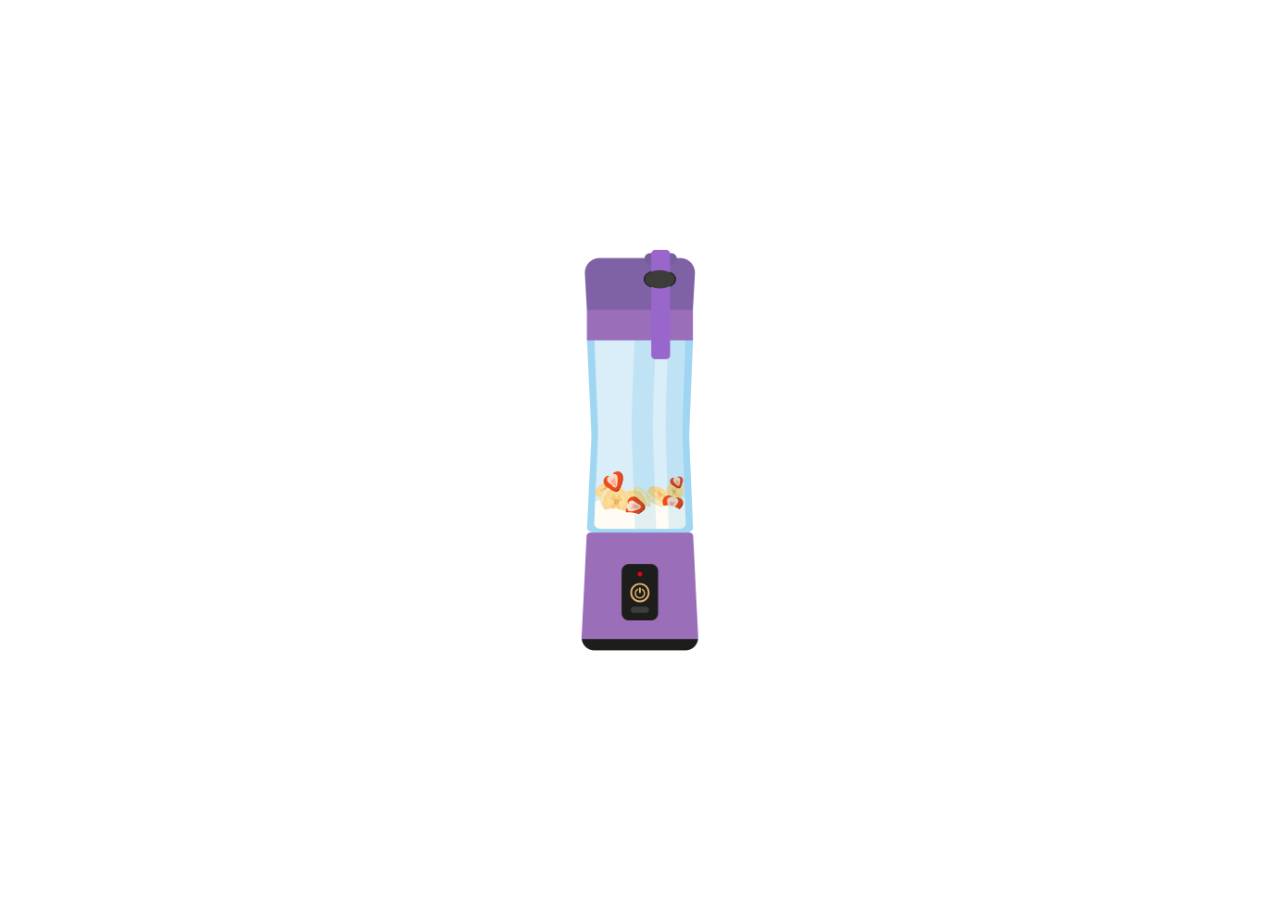
<file: index.html>
<!DOCTYPE html>
<html lang="en">
<head>
    <meta charset="UTF-8">
    <meta name="viewport" content="width=device-width, initial-scale=1.0">

    <link rel="stylesheet" href="./css/styles.css">
    <link rel="shortcut icon" href="/favicon.ico" type="image/x-icon">

    <title>Licuadora Jeremy</title>
</head>
<body>

    <div class="container">
        <div id="blender" class="blender">
            <div id="blender-button" class="blender-button" onclick="controlarLicuadora()"></div>
        </div>
    </div>

    <audio src="./sound/licuadora.mp3" id="blender-sound" type="audio/mpeg" loop></audio>
    <audio src="./sound/botonLicuadora.mp3" id="blender-button-sound" type="audio/mpeg"></audio>
    <script src="./js/main.js"></script>

</body>
</html>
</file>
<file: css/styles.css>
* {
    box-sizing: border-box;
    padding: 0;
    margin: 0;
}

.blender {
    position: fixed;
    left: 50%;
    top: 50%;
    transform: translate(-50%, -50%);

    min-width: 700px;
    height: 500px;
    background-size: contain;
    background-repeat: no-repeat;
    background-position: center;
    background-image: url(../img/licuaOff.png);
}

.blender-button {
    width: 30px;
    height: 50px;
    margin: 367px auto 0px;
}

.blender.active {
    background-image: url(../img/licuaOn.gif);
}
</file>
